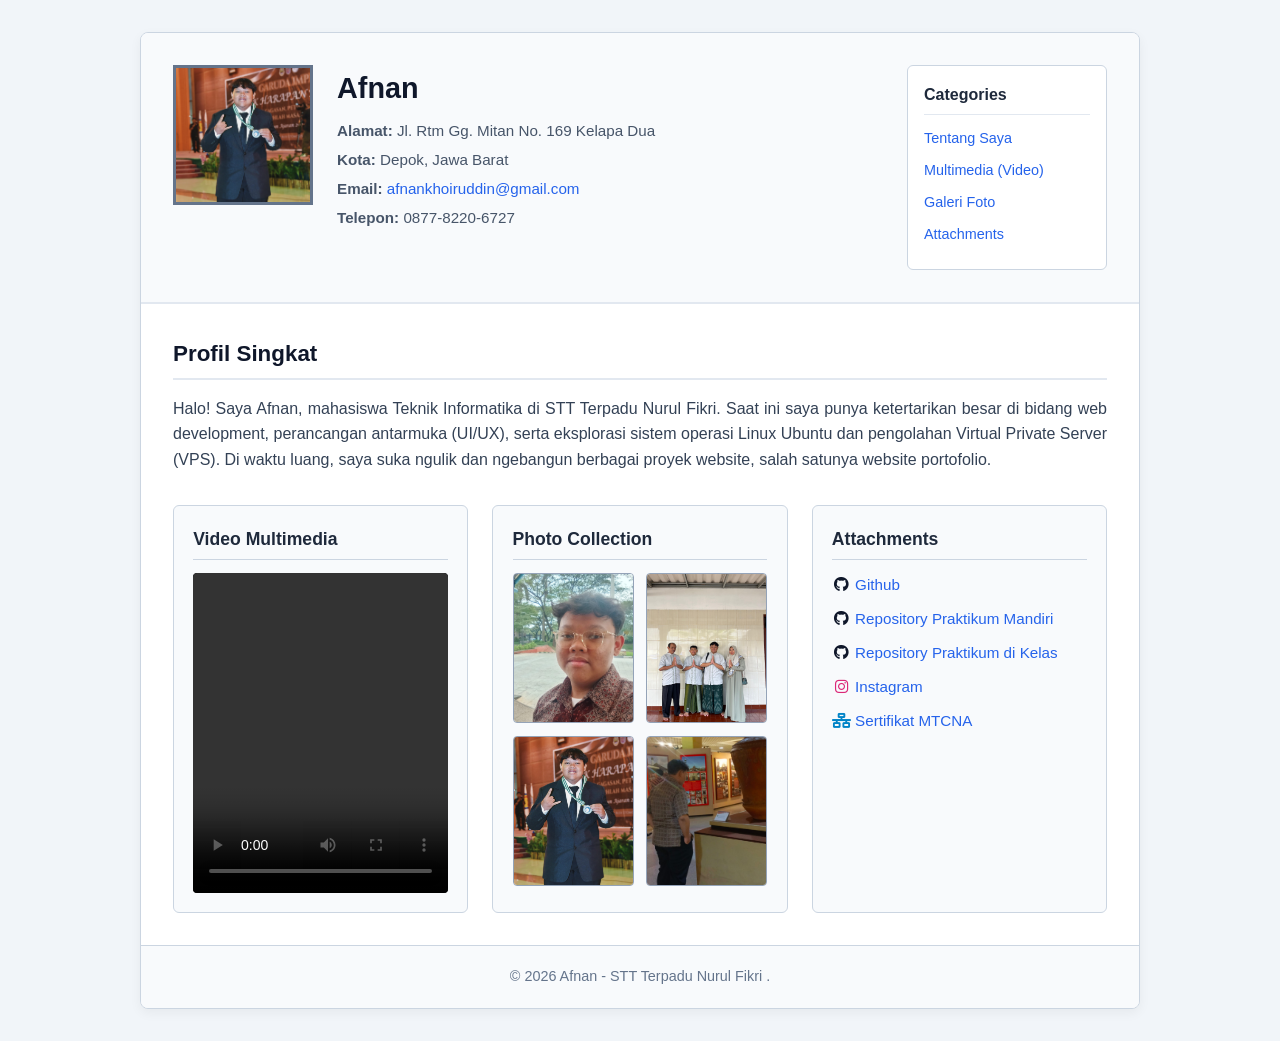
<file: praktikummandiri03/index.html>
<!doctype html>
<html lang="id">
  <head>
    <meta charset="UTF-8" />
    <meta name="viewport" content="width=device-width, initial-scale=1.0" />
    <title>Praktikum 3 - Web Profile Layout</title>
    <link
      rel="stylesheet"
      href="https://cdnjs.cloudflare.com/ajax/libs/font-awesome/6.4.0/css/all.min.css"
    />
    <link rel="stylesheet" href="style.css" />
  </head>
  <body>
    <div class="wrapper">
      <header class="profile-header">
        <div class="profile-avatar">
          <img src="assets/img/profile.png" alt="Profile Picture" />
        </div>
        <div class="profile-details">
          <h1>Afnan</h1>
          <p><strong>Alamat:</strong> Jl. Rtm Gg. Mitan No. 169 Kelapa Dua</p>
          <p><strong>Kota:</strong> Depok, Jawa Barat</p>
          <p>
            <strong>Email:</strong>
            <a href="mailto:afnan@example.com">afnankhoiruddin@gmail.com</a>
          </p>
          <p><strong>Telepon:</strong> 0877-8220-6727</p>
        </div>
        <div class="categories-widget">
          <h3>Categories</h3>
          <ul>
            <li><a href="#about">Tentang Saya</a></li>
            <li><a href="#video">Multimedia (Video)</a></li>
            <li><a href="#gallery">Galeri Foto</a></li>
            <li><a href="#attachments">Attachments</a></li>
          </ul>
        </div>
      </header>

      <main class="main-content">
        <article id="about" class="bio-article">
          <h2>Profil Singkat</h2>
          <p>
            Halo! Saya Afnan, mahasiswa Teknik Informatika di STT Terpadu Nurul
            Fikri. Saat ini saya punya ketertarikan besar di bidang web
            development, perancangan antarmuka (UI/UX), serta eksplorasi sistem
            operasi Linux Ubuntu dan pengolahan Virtual Private Server (VPS). Di
            waktu luang, saya suka ngulik dan ngebangun berbagai proyek website,
            salah satunya website portofolio.
          </p>
        </article>

        <section class="bottom-sections">
          <div class="box video-box" id="video">
            <h3>Video Multimedia</h3>
            <div class="video-container">
              <video controls width="100%">
                <source src="assets/video/video.mp4" type="video/mp4" />
                Browser Anda tidak mendukung tag video.
              </video>
            </div>
          </div>

          <div class="box gallery-box" id="gallery">
            <h3>Photo Collection</h3>
            <div class="gallery-grid">
              <div class="gallery-item">
                <img src="assets/img/foto1.jpeg" alt="Foto 1" />
              </div>
              <div class="gallery-item">
                <img src="assets/img/foto2.jpeg" alt="Foto 2" />
              </div>
              <div class="gallery-item">
                <img src="assets/img/foto3.png" alt="Foto 3" />
              </div>
              <div class="gallery-item">
                <img src="assets/img/foto4.jpeg" alt="Foto 4" />
              </div>
            </div>
          </div>

          <div class="box attachments-box" id="attachments">
            <h3>Attachments</h3>
            <ul class="attachment-list">
              <li>
                <i class="fa-brands fa-github fa-fw" style="color: #0f172a"></i>
                <a href="https://github.com/AfnanHK" target="_blank">Github</a>
              </li>
              <li>
                <i class="fa-brands fa-github fa-fw" style="color: #0f172a"></i>
                <a
                  href="https://github.com/AfnanHK/praktikum_mandiri_uiux"
                  target="_blank"
                  >Repository Praktikum Mandiri</a
                >
              </li>
              <li>
                <i class="fa-brands fa-github fa-fw" style="color: #0f172a"></i>
                <a
                  href="https://github.com/AfnanHK/praktikum_uiux"
                  target="_blank"
                  >Repository Praktikum di Kelas</a
                >
              </li>
              <li>
                <i
                  class="fa-brands fa-instagram fa-fw"
                  style="color: #db2777"
                ></i>
                <a href="http://instagram.com/afnanhk15" target="_blank"
                  >Instagram</a
                >
              </li>
              <li>
                <i
                  class="fa-solid fa-network-wired fa-fw"
                  style="color: #0284c7"
                ></i>
                <a href="assets/file/mtcna.pdf" target="_blank"
                  >Sertifikat MTCNA</a
                >
              </li>
            </ul>
          </div>
        </section>
      </main>

      <footer>
        <p>&copy; 2026 Afnan - STT Terpadu Nurul Fikri .</p>
      </footer>
    </div>
  </body>
</html>
</file>
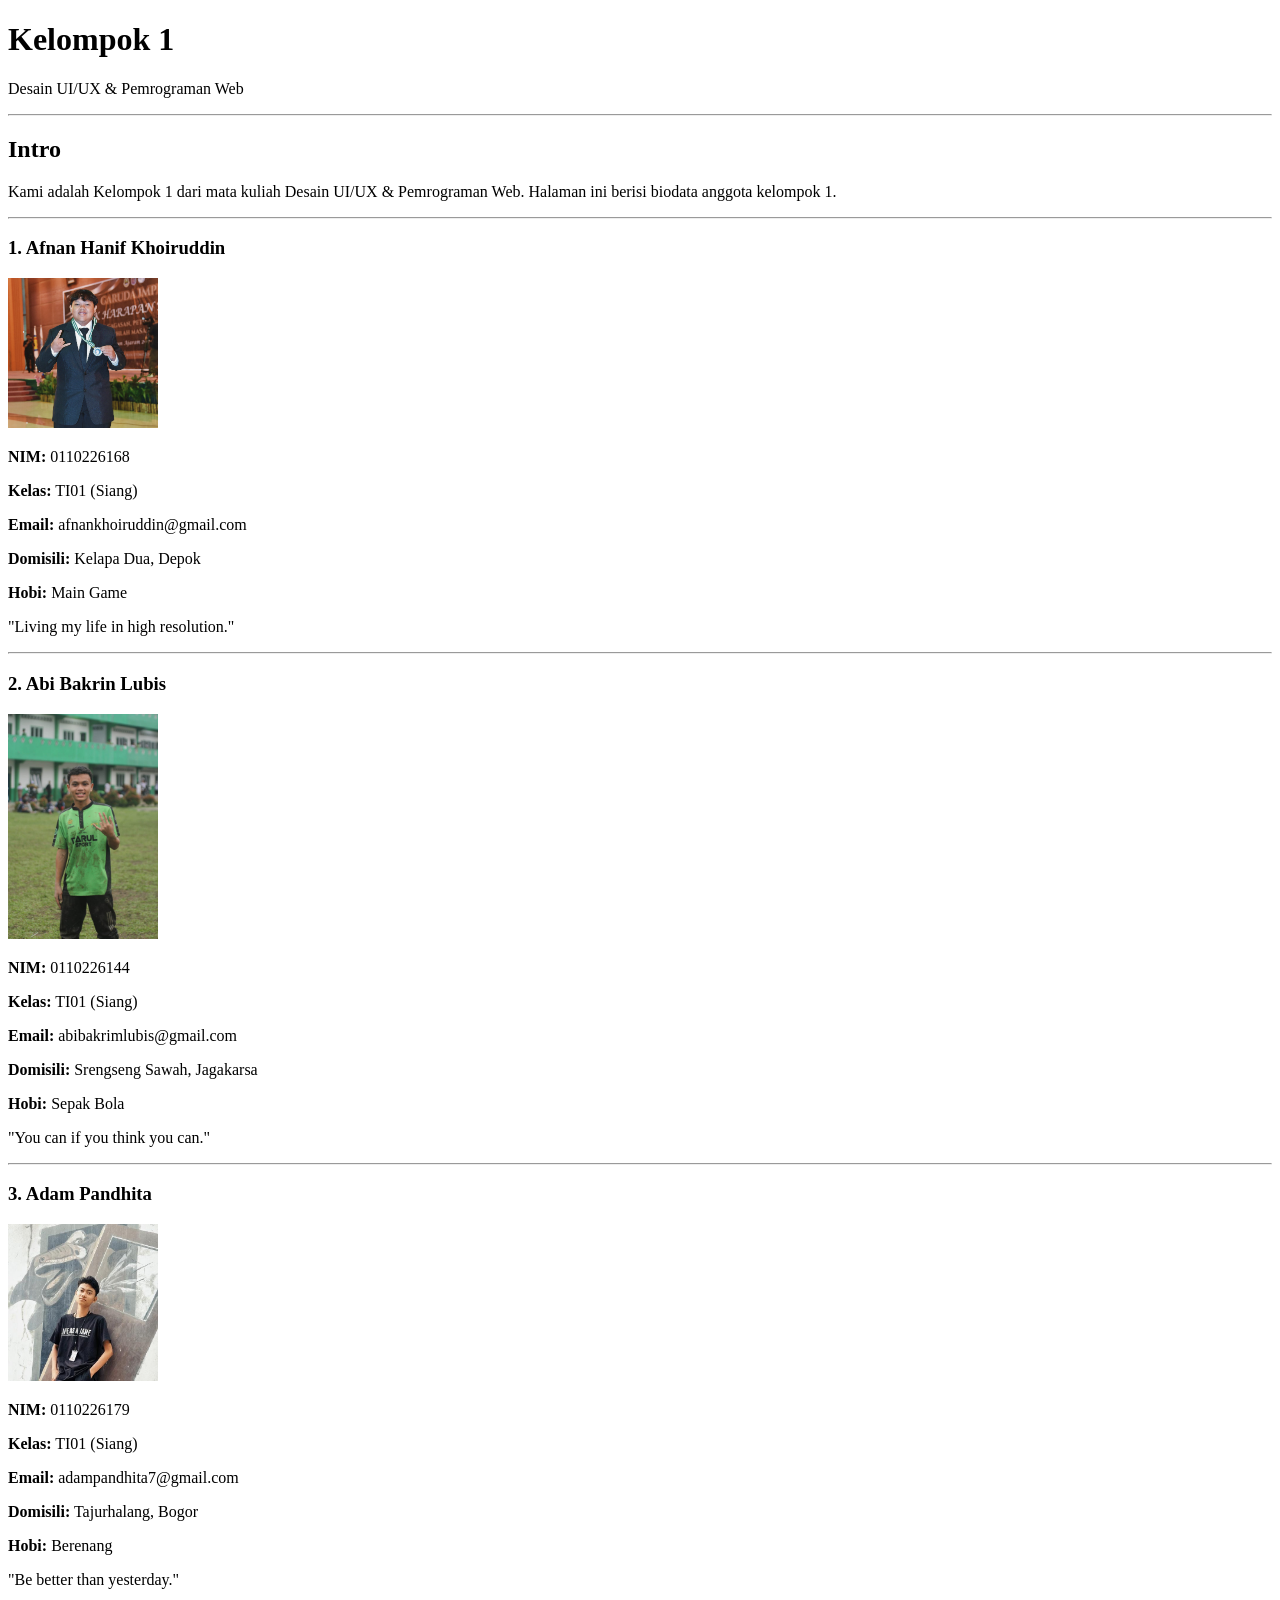
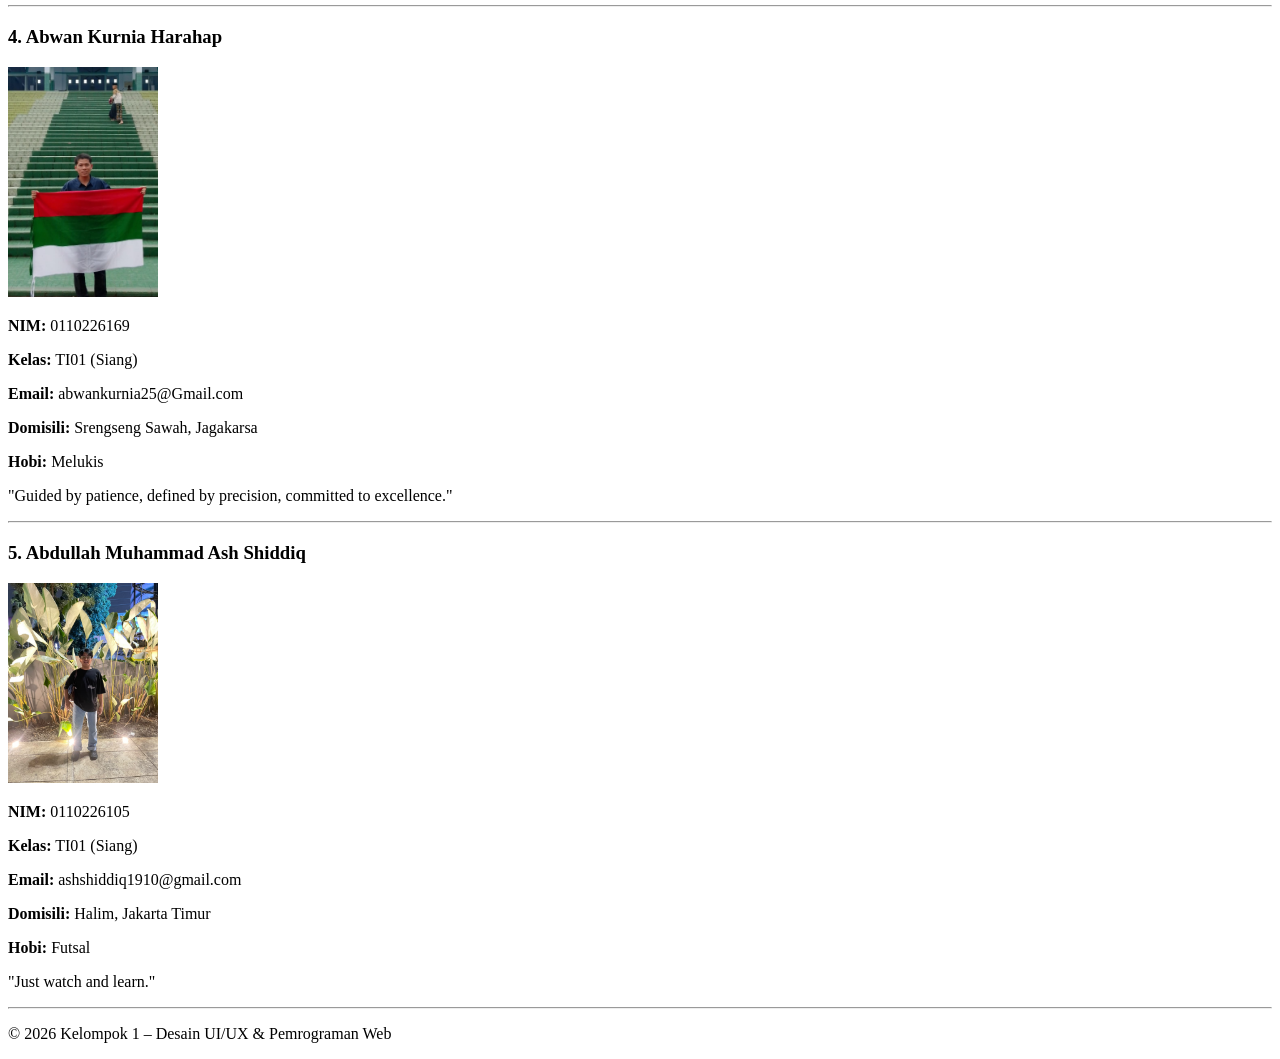
<file: praktikummandiri01/kelompok_1_desainuiux_pemweb.html>
<!doctype html>
<html lang="id">
  <head>
    <meta charset="UTF-8" />
    <meta name="viewport" content="width=device-width, initial-scale=1.0" />
    <title>Kelompok 1 - Desain UI/UX &amp; Pemrograman Web</title>
  </head>
  <body>
    <header>
      <h1>Kelompok 1</h1>
      <p>Desain UI/UX &amp; Pemrograman Web</p>
    </header>
    <hr />

    <main>
      <section>
        <h2>Intro</h2>
        <p>
          Kami adalah Kelompok 1 dari mata kuliah Desain UI/UX &amp; Pemrograman
          Web. Halaman ini berisi biodata anggota kelompok 1.
        </p>
      </section>
      <hr />

      <section>
        <h3>1. Afnan Hanif Khoiruddin</h3>
        <img
          src="assets/img/afnan.png"
          alt="Foto Afnan Hanif Khoiruddin"
          width="150"
        />
        <p><strong>NIM:</strong> 0110226168</p>
        <p><strong>Kelas:</strong> TI01 (Siang)</p>
        <p><strong>Email:</strong> afnankhoiruddin@gmail.com</p>
        <p><strong>Domisili:</strong> Kelapa Dua, Depok</p>
        <p><strong>Hobi:</strong> Main Game</p>
        <aside>
          <p>"Living my life in high resolution."</p>
        </aside>
      </section>
      <hr />

      <section>
        <h3>2. Abi Bakrin Lubis</h3>
        <img
          src="assets/img/bakrin.png"
          alt="Foto Abi Bakrin Lubis"
          width="150"
        />
        <p><strong>NIM:</strong> 0110226144</p>
        <p><strong>Kelas:</strong> TI01 (Siang)</p>
        <p><strong>Email:</strong> abibakrimlubis@gmail.com</p>
        <p><strong>Domisili:</strong> Srengseng Sawah, Jagakarsa</p>
        <p><strong>Hobi:</strong> Sepak Bola</p>
        <aside>
          <p>"You can if you think you can."</p>
        </aside>
      </section>
      <hr />

      <section>
        <h3>3. Adam Pandhita</h3>
        <img src="assets/img/adam.png" alt="Foto Adam Pandhita" width="150" />
        <p><strong>NIM:</strong> 0110226179</p>
        <p><strong>Kelas:</strong> TI01 (Siang)</p>
        <p><strong>Email:</strong> adampandhita7@gmail.com</p>
        <p><strong>Domisili:</strong> Tajurhalang, Bogor</p>
        <p><strong>Hobi:</strong> Berenang</p>
        <aside>
          <p>"Be better than yesterday."</p>
        </aside>
      </section>
      <hr />

      <section>
        <h3>4. Abwan Kurnia Harahap</h3>
        <img
          src="assets/img/abwan.jpeg"
          alt="Foto Abwan Kurnia Harahap"
          width="150"
        />
        <p><strong>NIM:</strong> 0110226169</p>
        <p><strong>Kelas:</strong> TI01 (Siang)</p>
        <p><strong>Email:</strong> abwankurnia25@Gmail.com</p>
        <p><strong>Domisili:</strong> Srengseng Sawah, Jagakarsa</p>
        <p><strong>Hobi:</strong> Melukis</p>
        <aside>
          <p>
            "Guided by patience, defined by precision, committed to excellence."
          </p>
        </aside>
      </section>
      <hr />

      <section>
        <h3>5. Abdullah Muhammad Ash Shiddiq</h3>
        <img
          src="assets/img/shiddiq.png"
          alt="Foto Abdullah Muhammad Ash Shiddiq"
          width="150"
        />
        <p><strong>NIM:</strong> 0110226105</p>
        <p><strong>Kelas:</strong> TI01 (Siang)</p>
        <p><strong>Email:</strong> ashshiddiq1910@gmail.com</p>
        <p><strong>Domisili:</strong> Halim, Jakarta Timur</p>
        <p><strong>Hobi:</strong> Futsal</p>
        <aside>
          <p>"Just watch and learn."</p>
        </aside>
      </section>
    </main>
    <hr />

    <footer>
      <p>&copy; 2026 Kelompok 1 &ndash; Desain UI/UX &amp; Pemrograman Web</p>
    </footer>
  </body>
</html>
</file>
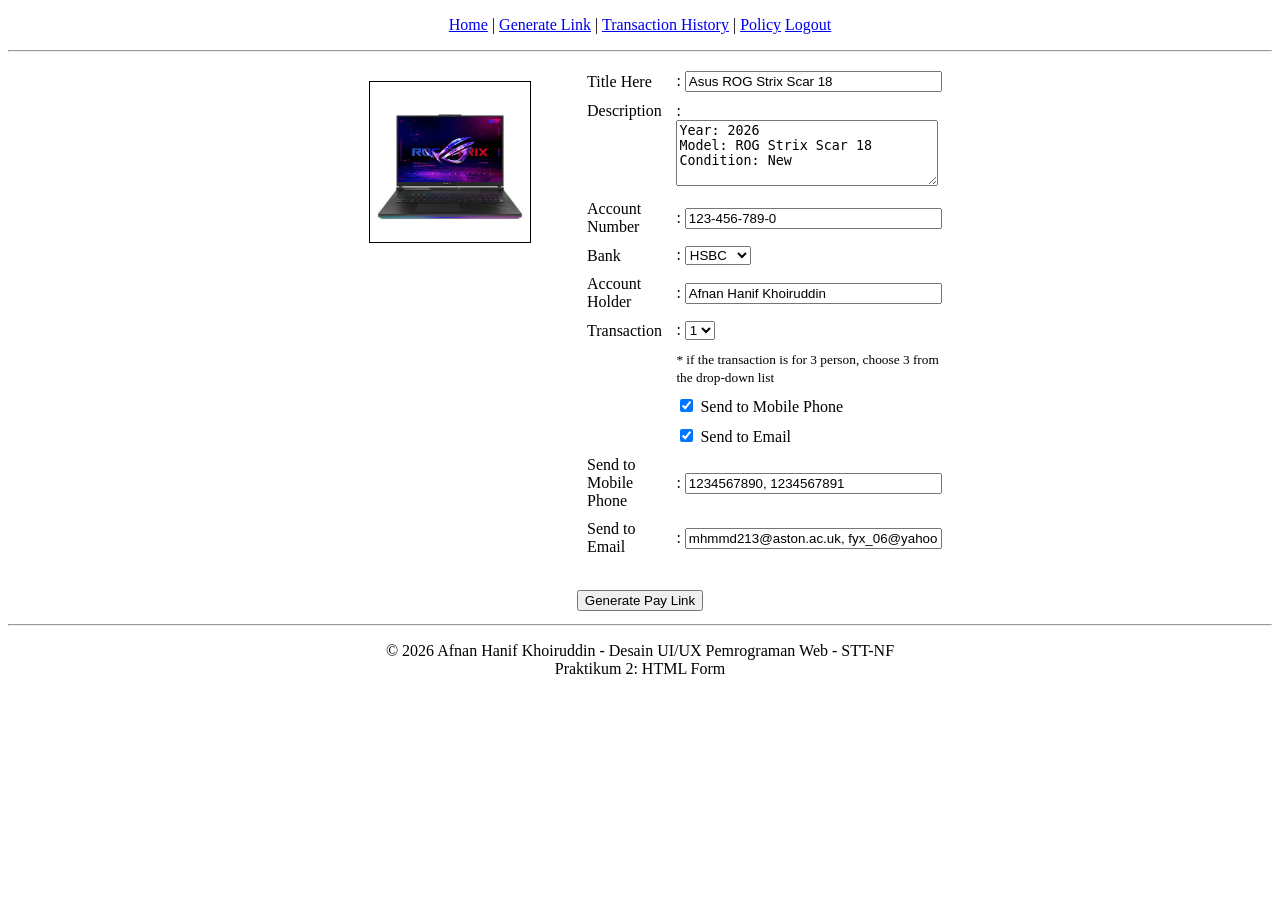
<file: praktikummandiri02/prak2_kelompok_1_desainuiux_pemweb.html>
<!doctype html>
<html lang="id">
  <head>
    <meta charset="UTF-8" />
    <title>Praktikum 2 - Form Pemesanan Barang</title>
  </head>

  <body>
    <!-- Navigasi Atas -->
    <p align="center">
      <a href="#">Home</a> |
      <a href="prak2_kelompok_1_hasil.html">Generate Link</a> |
      <a href="#">Transaction History</a> |
      <a href="#">Policy</a>
      <a href="#">Logout</a>
    </p>
    <hr />

    <form action="prak2_kelompok_1_hasil.html">
      <table
        border="0"
        cellpadding="5"
        cellspacing="0"
        width="50%"
        align="center"
      >
        <tr>
          <!-- Kolom Kiri: Hanya Menampilkan Gambar dengan Tag <img> -->
          <td width="30%" valign="top" align="center">
            <figure>
              <img
                src="assets/img/rog.png"
                alt="ROG Strix Scar 18"
                width="160"
                height="160"
                border="1"
              />
            </figure>
          </td>

          <!-- Kolom Kanan: Detail Input Form -->
          <td width="70%" valign="top">
            <table border="0" cellpadding="4">
              <tr>
                <td><label for="title">Title Here</label></td>
                <td>
                  :
                  <input
                    type="text"
                    id="title"
                    name="title"
                    value="Asus ROG Strix Scar 18"
                    size="30"
                  />
                </td>
              </tr>
              <tr>
                <td valign="top">
                  <label for="description">Description</label>
                </td>
                <td>
                  :
                  <textarea
                    id="description"
                    name="description"
                    rows="4"
                    cols="30"
                  >
Year: 2026  
Model: ROG Strix Scar 18
Condition: New</textarea
                  >
                </td>
              </tr>
              <tr>
                <td><label for="account_number">Account Number</label></td>
                <td>
                  :
                  <input
                    type="text"
                    id="account_number"
                    name="account_number"
                    value="123-456-789-0"
                    size="30"
                  />
                </td>
              </tr>
              <tr>
                <td><label for="bank">Bank</label></td>
                <td>
                  :
                  <select id="bank" name="bank">
                    <option value="HSBC" selected>HSBC</option>
                    <option value="BCA">BCA</option>
                    <option value="Mandiri">Mandiri</option>
                    <option value="BNI">BNI</option>
                  </select>
                </td>
              </tr>
              <tr>
                <td><label for="account_holder">Account Holder</label></td>
                <td>
                  :
                  <input
                    type="text"
                    id="account_holder"
                    name="account_holder"
                    value="Afnan Hanif Khoiruddin"
                    size="30"
                  />
                </td>
              </tr>
              <tr>
                <td><label for="transaction">Transaction</label></td>
                <td>
                  :
                  <select id="transaction" name="transaction">
                    <option value="1" selected>1</option>
                    <option value="2">2</option>
                    <option value="3">3</option>
                  </select>
                </td>
              </tr>
              <tr>
                <td></td>
                <td>
                  <small
                    >* if the transaction is for 3 person, choose 3 from the
                    drop-down list</small
                  >
                </td>
              </tr>
              <tr>
                <td></td>
                <td>
                  <input
                    type="checkbox"
                    id="chk_mobile"
                    name="send_mobile"
                    checked
                  />
                  <label for="chk_mobile">Send to Mobile Phone</label>
                </td>
              </tr>
              <tr>
                <td></td>
                <td>
                  <input
                    type="checkbox"
                    id="chk_email"
                    name="send_email"
                    checked
                  />
                  <label for="chk_email">Send to Email</label>
                </td>
              </tr>
              <tr>
                <td><label for="mobile_phone">Send to Mobile Phone</label></td>
                <td>
                  :
                  <input
                    type="text"
                    id="mobile_phone"
                    name="mobile_phone"
                    value="1234567890, 1234567891"
                    size="30"
                  />
                </td>
              </tr>
              <tr>
                <td><label for="email">Send to Email</label></td>
                <td>
                  :
                  <input
                    type="text"
                    id="email"
                    name="email"
                    value="mhmmd213@aston.ac.uk, fyx_06@yahoo.com"
                    size="30"
                  />
                </td>
              </tr>
            </table>
          </td>
        </tr>
        <tr>
          <td colspan="2" align="center">
            <br />
            <input type="submit" value="Generate Pay Link" />
          </td>
        </tr>
      </table>
    </form>
    <hr />

    <footer>
      <p align="center">
        &copy; 2026 Afnan Hanif Khoiruddin - Desain UI/UX Pemrograman Web -
        STT-NF<br />
        Praktikum 2: HTML Form
      </p>
    </footer>
  </body>
</html>
</file>
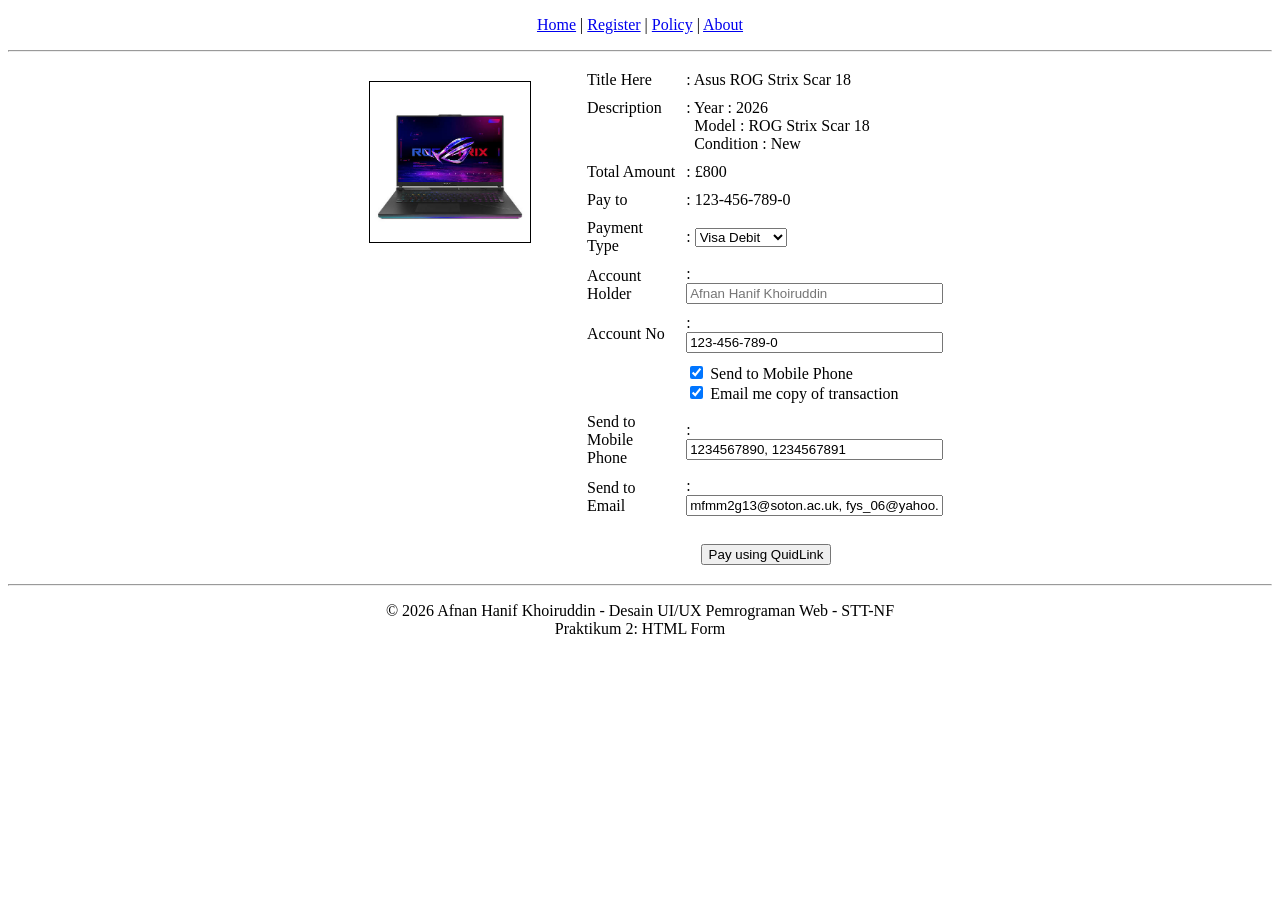
<file: praktikummandiri02/prak2_kelompok_1_hasil.html>
<!doctype html>
<html lang="id">
  <head>
    <meta charset="UTF-8" />
    <title>Hasil Pemesanan Barang</title>
  </head>
  <body>
    <p align="center">
      <a href="prak2_kelompok_1_desainuiux_pemweb.html">Home</a> |
      <a href="#">Register</a> | <a href="#">Policy</a> |
      <a href="#">About</a>
    </p>
    <hr />

    <form>
      <table
        border="0"
        cellpadding="5"
        cellspacing="0"
        width="50%"
        align="center"
      >
        <tr>
          <!-- Kolom Kiri: Gambar -->
          <td width="30%" valign="top" align="center">
            <figure>
              <img
                src="assets/img/rog.png"
                alt="ROG Strix Scar 18"
                width="160"
                height="160"
                border="1"
              />
            </figure>
          </td>

          <!-- Kolom Kanan: Detail Pesanan -->
          <td width="70%" valign="top">
            <table border="0" cellpadding="4">
              <tr>
                <td>Title Here</td>
                <td>: Asus ROG Strix Scar 18</td>
              </tr>
              <tr>
                <td valign="top">Description</td>
                <td>
                  : Year : 2026<br />&nbsp; Model : ROG Strix Scar 18<br />&nbsp;
                  Condition : New
                </td>
              </tr>
              <tr>
                <td>Total Amount</td>
                <td>: £800</td>
              </tr>
              <tr>
                <td>Pay to</td>
                <td>: 123-456-789-0</td>
              </tr>
              <tr>
                <td><label for="tipe">Payment Type</label></td>
                <td>
                  :
                  <select id="tipe" name="tipe">
                    <option value="visa debit" selected>Visa Debit</option>
                    <option value="visa credit">Visa Credit</option>
                    <option value="mastercard">MasterCard</option>
                  </select>
                </td>
              </tr>
              <tr>
                <td><label for="pemilik">Account Holder</label></td>
                <td>
                  :
                  <input
                    type="text"
                    id="pemilik"
                    name="pemilik"
                    placeholder="Afnan Hanif Khoiruddin"
                    size="30"
                  />
                </td>
              </tr>
              <tr>
                <td><label for="noakun">Account No</label></td>
                <td>
                  :
                  <input
                    type="text"
                    id="noakun"
                    name="noakun"
                    value="123-456-789-0"
                    size="30"
                  />
                </td>
              </tr>
              <tr>
                <td></td>
                <td>
                  <input
                    type="checkbox"
                    id="kirim_hp"
                    name="kirim_hp"
                    checked
                  />
                  <label for="kirim_hp">Send to Mobile Phone</label><br />
                  <input
                    type="checkbox"
                    id="kirim_email"
                    name="kirim_email"
                    checked
                  />
                  <label for="kirim_email">Email me copy of transaction</label>
                </td>
              </tr>
              <tr>
                <td><label for="hp">Send to Mobile Phone</label></td>
                <td>
                  :
                  <input
                    type="text"
                    id="hp"
                    name="hp"
                    value="1234567890, 1234567891"
                    size="30"
                  />
                </td>
              </tr>
              <tr>
                <td><label for="email">Send to Email</label></td>
                <td>
                  :
                  <input
                    type="text"
                    id="email"
                    name="email"
                    value="mfmm2g13@soton.ac.uk, fys_06@yahoo.com"
                    size="30"
                  />
                </td>
              </tr>
              <tr>
                <td colspan="2" align="center">
                  <br /><input type="submit" value="Pay using QuidLink" />
                </td>
              </tr>
            </table>
          </td>
        </tr>
      </table>
    </form>

    <hr />

    <footer>
      <p align="center">
        &copy; 2026 Afnan Hanif Khoiruddin - Desain UI/UX Pemrograman Web -
        STT-NF<br />
        Praktikum 2: HTML Form
      </p>
    </footer>
  </body>
</html>
</file>
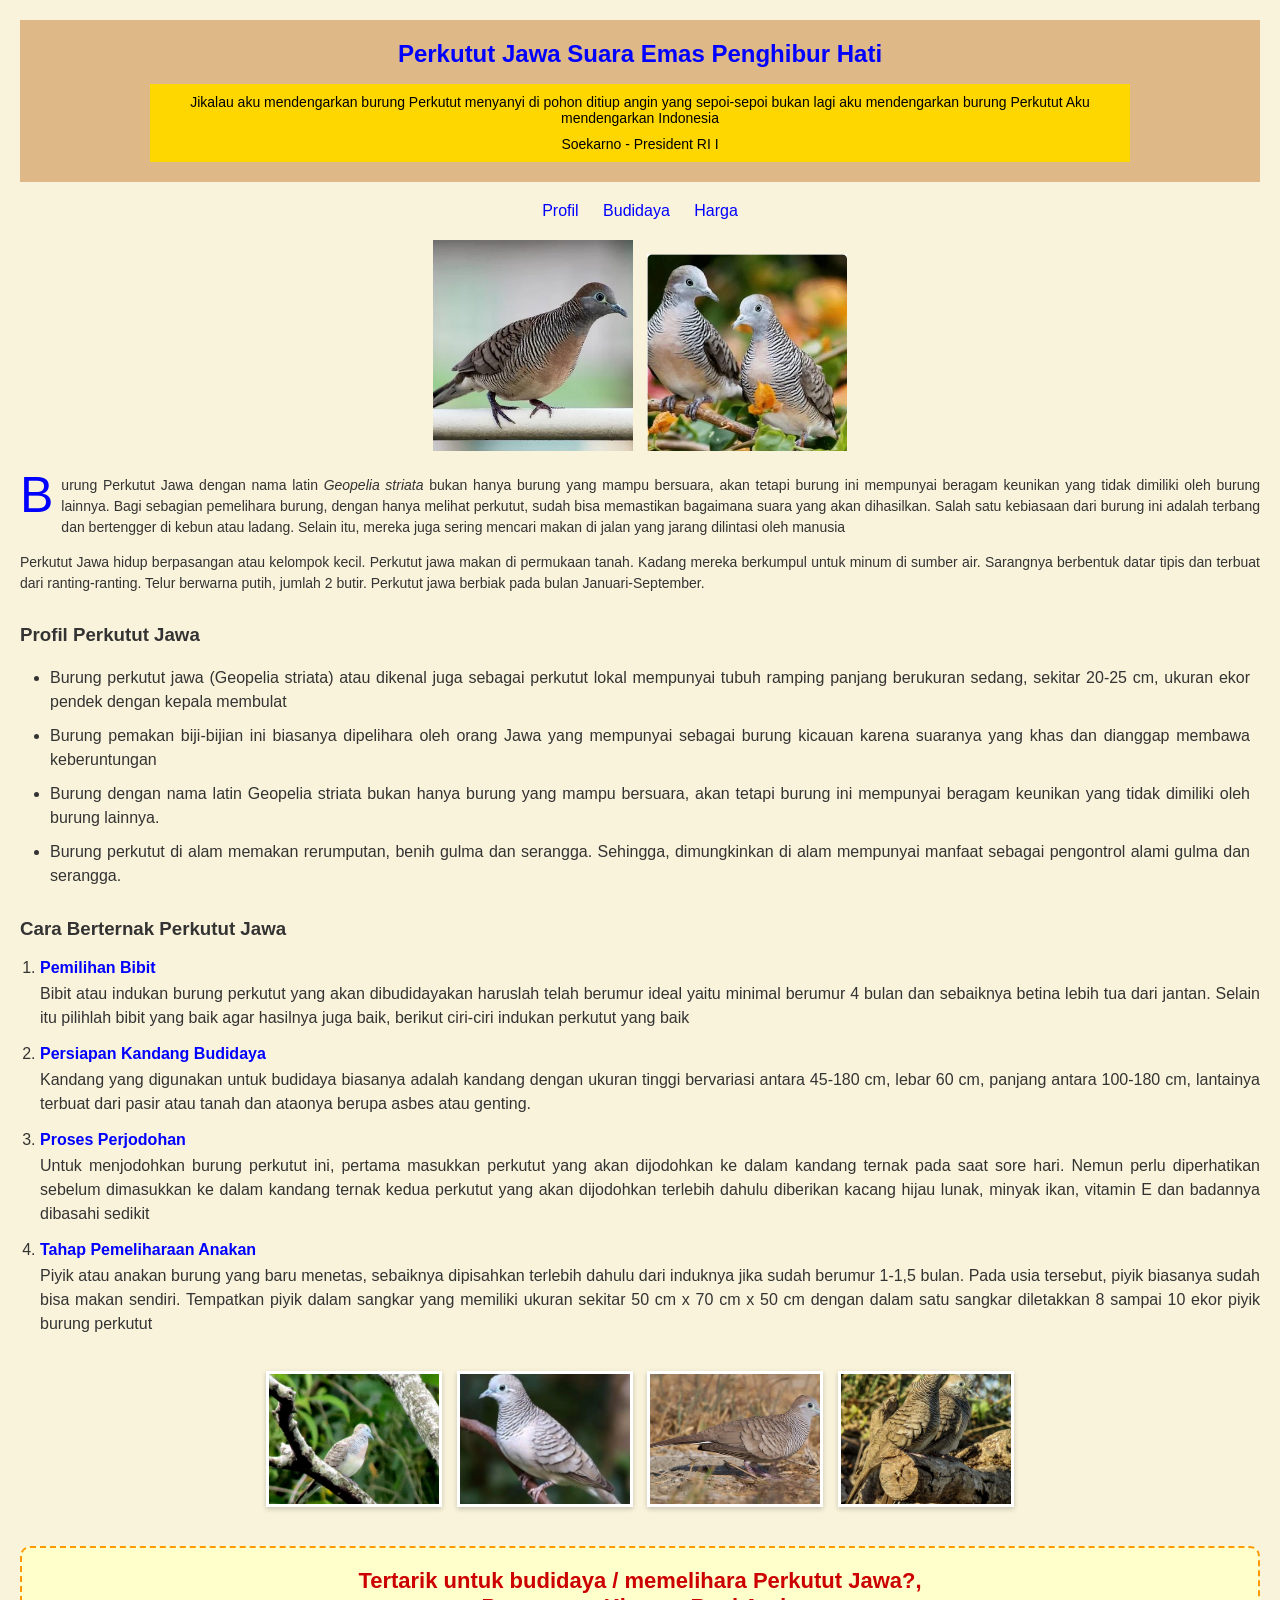
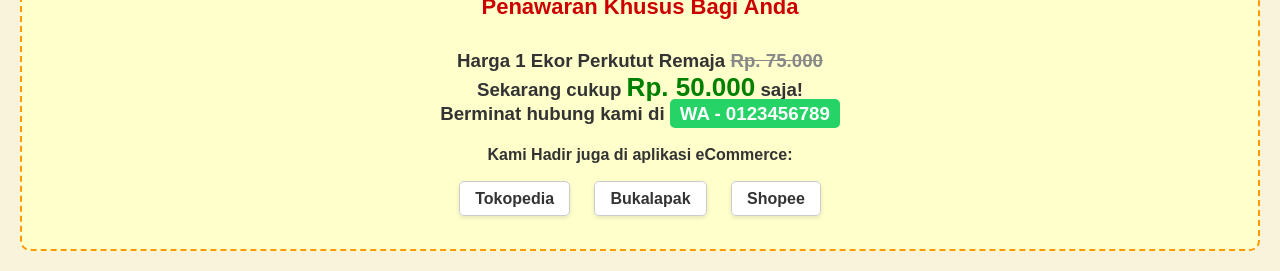
<file: praktikummandiri04/burung.html>
<!doctype html>
<html lang="ID">
  <head>
    <title>Burung Perkutut Jawa</title>
    <meta name="description" content="Budidaya Perkutut Jawa" />
    <link rel="stylesheet" href="./css/style.css">
  </head>
  <body>
    <div id="header">
      <h1>Perkutut Jawa Suara Emas Penghibur Hati</h1>
      <blockquote>
        Jikalau aku mendengarkan burung Perkutut menyanyi di pohon ditiup angin
        yang sepoi-sepoi bukan lagi aku mendengarkan burung Perkutut Aku
        mendengarkan Indonesia <br />
        <span id="soekarno">Soekarno - President RI I</span>
      </blockquote>
    </div>
    <div>
      <ul>
        <li><a href="#profil">Profil</a></li>
        <li><a href="#berternak">Budidaya</a></li>
        <li><a href="#harga">Harga</a></li>
      </ul>
    </div>
    <div class="gambar">
      <img src="images/burung2.png" alt="Burung Perkutut Jawa" />
      <img src="images/burung1.png" alt="Burung Suara Emas" />
    </div>
    <div class="isi">
      <p>
        Burung <span class="jawa">Perkutut Jawa</span> dengan nama latin
        <i>Geopelia striata</i> bukan hanya burung yang mampu bersuara, akan
        tetapi burung ini mempunyai beragam keunikan yang tidak dimiliki oleh
        burung lainnya. Bagi sebagian pemelihara burung, dengan hanya melihat
        perkutut, sudah bisa memastikan bagaimana suara yang akan dihasilkan.
        Salah satu kebiasaan dari burung ini adalah terbang dan bertengger di
        kebun atau ladang. Selain itu, mereka juga sering mencari makan di jalan
        yang jarang dilintasi oleh manusia
      </p>
      <p>
        Perkutut Jawa hidup berpasangan atau kelompok kecil. Perkutut jawa makan
        di permukaan tanah. Kadang mereka berkumpul untuk minum di sumber air.
        Sarangnya berbentuk datar tipis dan terbuat dari ranting-ranting. Telur
        berwarna putih, jumlah 2 butir. Perkutut jawa berbiak pada bulan
        Januari-September.
      </p>
    </div>
    <div id="profil">
      <h3>Profil Perkutut Jawa</h3>
      <a name="profil" />
      <ul>
        <li>
          Burung perkutut jawa (Geopelia striata) atau dikenal juga sebagai
          perkutut lokal mempunyai tubuh ramping panjang berukuran sedang,
          sekitar 20-25 cm, ukuran ekor pendek dengan kepala membulat
        </li>
        <li>
          Burung pemakan biji-bijian ini biasanya dipelihara oleh orang Jawa
          yang mempunyai sebagai burung kicauan karena suaranya yang khas dan
          dianggap membawa keberuntungan
        </li>
        <li>
          Burung dengan nama latin Geopelia striata bukan hanya burung yang
          mampu bersuara, akan tetapi burung ini mempunyai beragam keunikan yang
          tidak dimiliki oleh burung lainnya.
        </li>
        <li>
          Burung perkutut di alam memakan rerumputan, benih gulma dan serangga.
          Sehingga, dimungkinkan di alam mempunyai manfaat sebagai pengontrol
          alami gulma dan serangga.
        </li>
      </ul>
    </div>
    <div id="beternak">
      <h3>Cara Berternak Perkutut Jawa</h3>
      <a name="berternak" />
      <ol>
        <li>
          <h4>Pemilihan Bibit</h4>
          <p>
            Bibit atau indukan burung perkutut yang akan dibudidayakan haruslah
            telah berumur ideal yaitu minimal berumur 4 bulan dan sebaiknya
            betina lebih tua dari jantan. Selain itu pilihlah bibit yang baik
            agar hasilnya juga baik, berikut ciri-ciri indukan perkutut yang
            baik
          </p>
        </li>
        <li>
          <h4>Persiapan Kandang Budidaya</h4>
          <p>
            Kandang yang digunakan untuk budidaya biasanya adalah kandang dengan
            ukuran tinggi bervariasi antara 45-180 cm, lebar 60 cm, panjang
            antara 100-180 cm, lantainya terbuat dari pasir atau tanah dan
            ataonya berupa asbes atau genting.
          </p>
        </li>
        <li>
          <h4>Proses Perjodohan</h4>
          <p>
            Untuk menjodohkan burung perkutut ini, pertama masukkan perkutut
            yang akan dijodohkan ke dalam kandang ternak pada saat sore hari.
            Nemun perlu diperhatikan sebelum dimasukkan ke dalam kandang ternak
            kedua perkutut yang akan dijodohkan terlebih dahulu diberikan kacang
            hijau lunak, minyak ikan, vitamin E dan badannya dibasahi sedikit
          </p>
        </li>
        <li>
          <h4>Tahap Pemeliharaan Anakan</h4>
          <p>
            Piyik atau anakan burung yang baru menetas, sebaiknya dipisahkan
            terlebih dahulu dari induknya jika sudah berumur 1-1,5 bulan. Pada
            usia tersebut, piyik biasanya sudah bisa makan sendiri. Tempatkan
            piyik dalam sangkar yang memiliki ukuran sekitar 50 cm x 70 cm x 50
            cm dengan dalam satu sangkar diletakkan 8 sampai 10 ekor piyik
            burung perkutut
          </p>
        </li>
      </ol>
    </div>
    <div class="koleksi">
      <img src="images/burung4.png" />
      <img src="images/burung3.png" />
      <img src="images/burung5.png" />
      <img src="images/burung6.png" />
    </div>
    <div class="promo">
      <h2>
        Tertarik untuk budidaya / memelihara Perkutut Jawa?, <br />Penawaran
        Khusus Bagi Anda
      </h2>
      <h3>
        Harga 1 Ekor Perkutut Remaja <del>Rp. 75.000</del> <br />
        Sekarang cukup <strong>Rp. 50.000</strong> saja!
        <br />
        <a name="harga" /></a>
        Berminat hubung kami di <span id="Wa">WA - 0123456789</span>
      </h3>
      <h4>Kami Hadir juga di aplikasi eCommerce:</h4>
      <ol>
    <li><a href="tokopedia.com">Tokopedia</a></li>
        <li><a href="bukakapak.com">Bukalapak</a></li>
        <li><a href="shopee.com">Shopee</a></li>
      </ol>
    </div>
  </body>
</html>
</file>
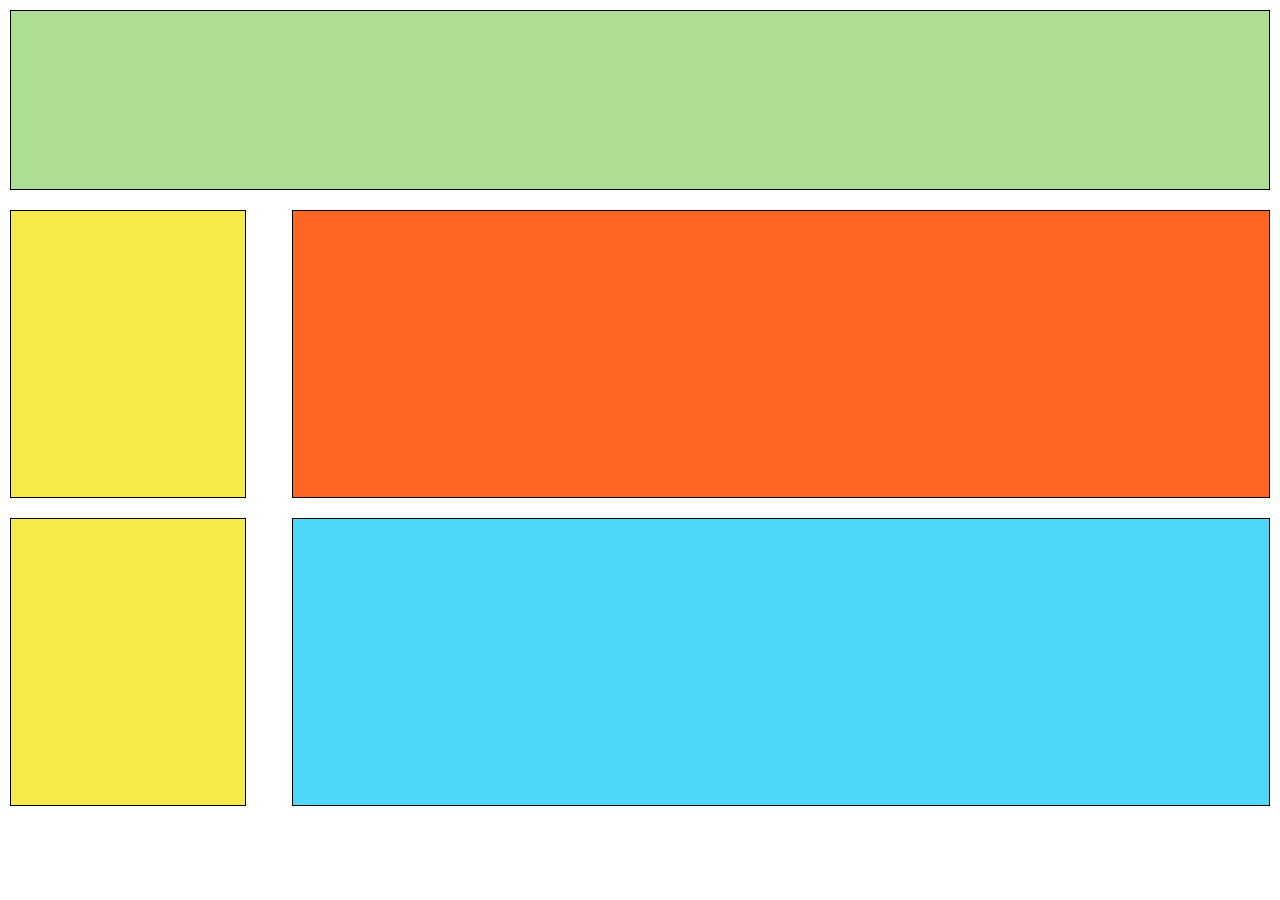
<file: praktikummandiri05/cssbox2.html>
<!doctype html>
<html lang="en">
  <head>
    <meta charset="UTF-8" />
    <meta name="viewport" content="width=device-width, initial-scale=1.0" />
    <title>Box 2</title>
    <link rel="stylesheet" href="./css/box2.css" />
  </head>
  <body>
    <div class="container">
      <div class="box1"></div>
      <div class="box2"></div>
      <div class="box3"></div>
      <div class="box4"></div>
      <div class="box5"></div>
    </div>
  </body>
</html>
</file>
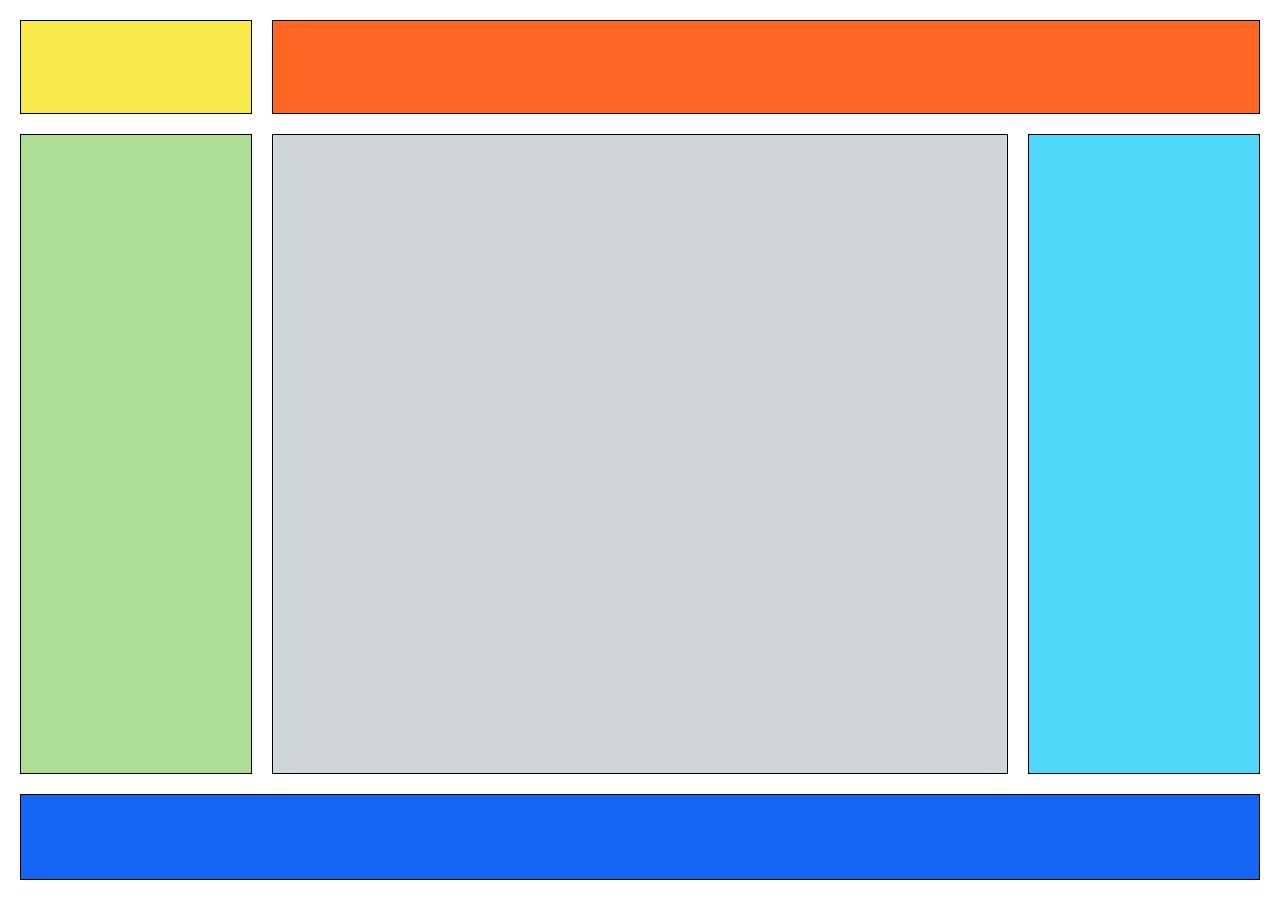
<file: praktikummandiri05/cssbox3.html>
<!doctype html>
<html lang="en">
  <head>
    <meta charset="UTF-8" />
    <meta name="viewport" content="width=device-width, initial-scale=1.0" />
    <title>Box 3</title>
    <link rel="stylesheet" href="./css/box3.css" />
  </head>
  <body>
    <div class="container">
      <div class="box1"></div>
      <div class="box2"></div>
      <div class="box3"></div>
      <div class="box4"></div>
      <div class="box5"></div>
      <div class="box6"></div>
    </div>
  </body>
</html>
</file>
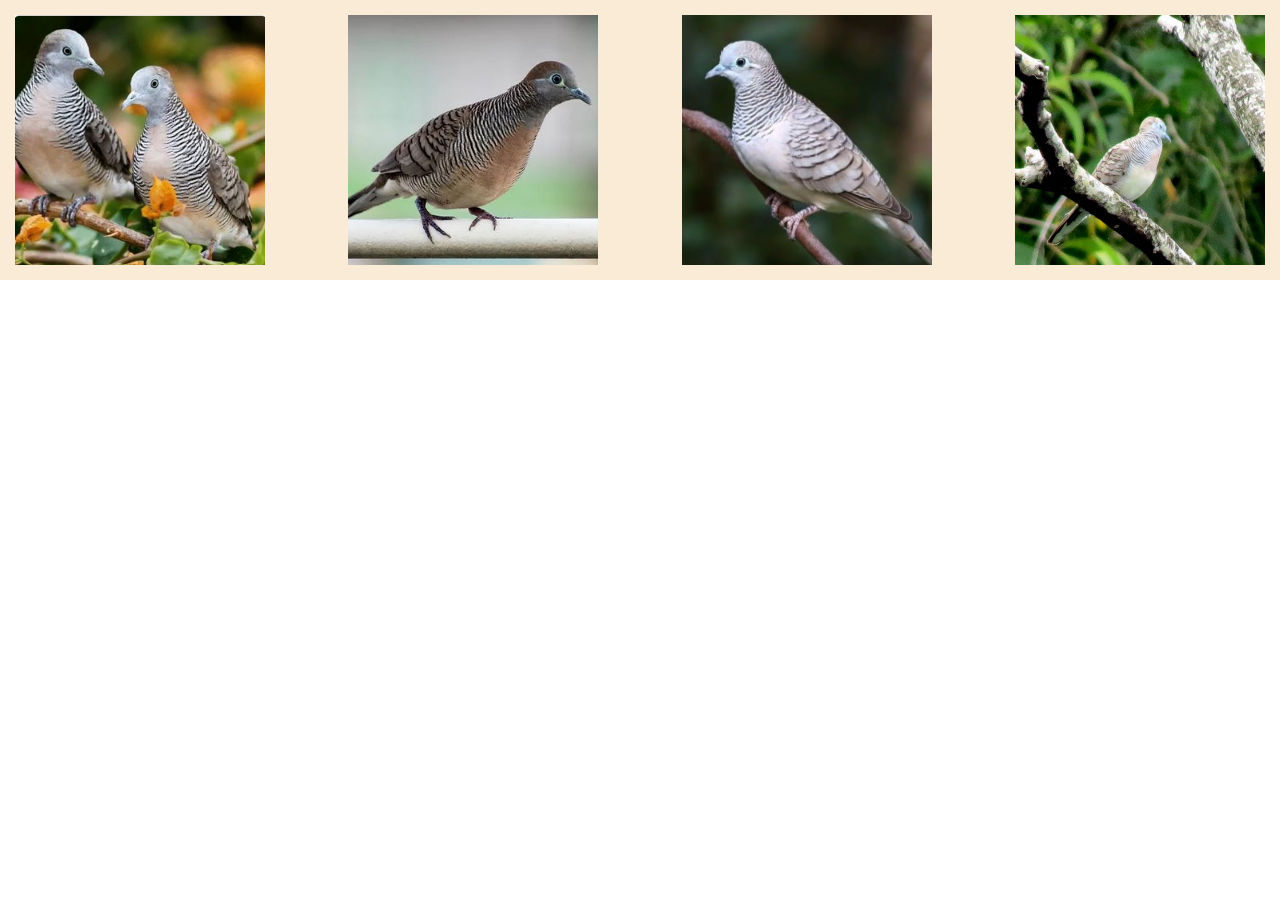
<file: praktikummandiri05/flex.html>
<!doctype html>
<html lang="en">
  <head>
    <meta charset="UTF-8" />
    <meta name="viewport" content="width=device-width, initial-scale=1.0" />
    <title>Flex</title>
    <link rel="stylesheet" href="./css/flex.css" />
  </head>
  <body>
    <div class="container">
      <img src="./img/burung1.png" alt="gambar 1" />
      <img src="./img/burung2.png" alt="gambar 2" />
      <img src="./img/burung3.png" alt="gambar 3" />
      <img src="./img/burung4.png" alt="gambar 4" />
    </div>
  </body>
</html>
</file>
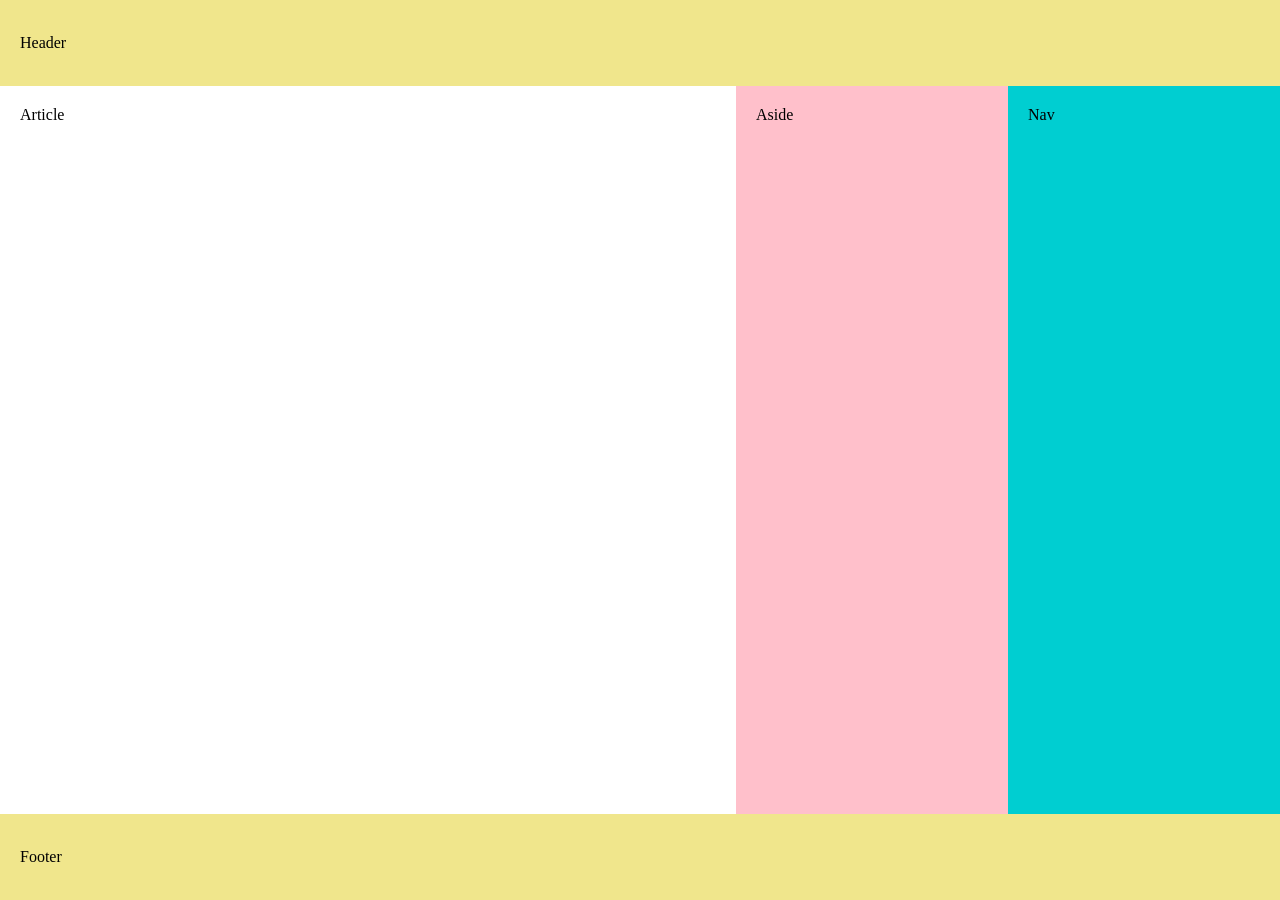
<file: praktikummandiri05/layout.html>
<!doctype html>
<html lang="en">
  <head>
    <meta charset="UTF-8" />
    <meta name="viewport" content="width=device-width, initial-scale=1.0" />
    <title>Layout</title>
    <link rel="stylesheet" href="./css/layout.css" />
  </head>
  <body>
    <header>Header</header>
    <main>
      <article>Article</article>
      <aside>Aside</aside>
      <nav>Nav</nav>
    </main>
    <footer>Footer</footer>
  </body>
</html>
</file>
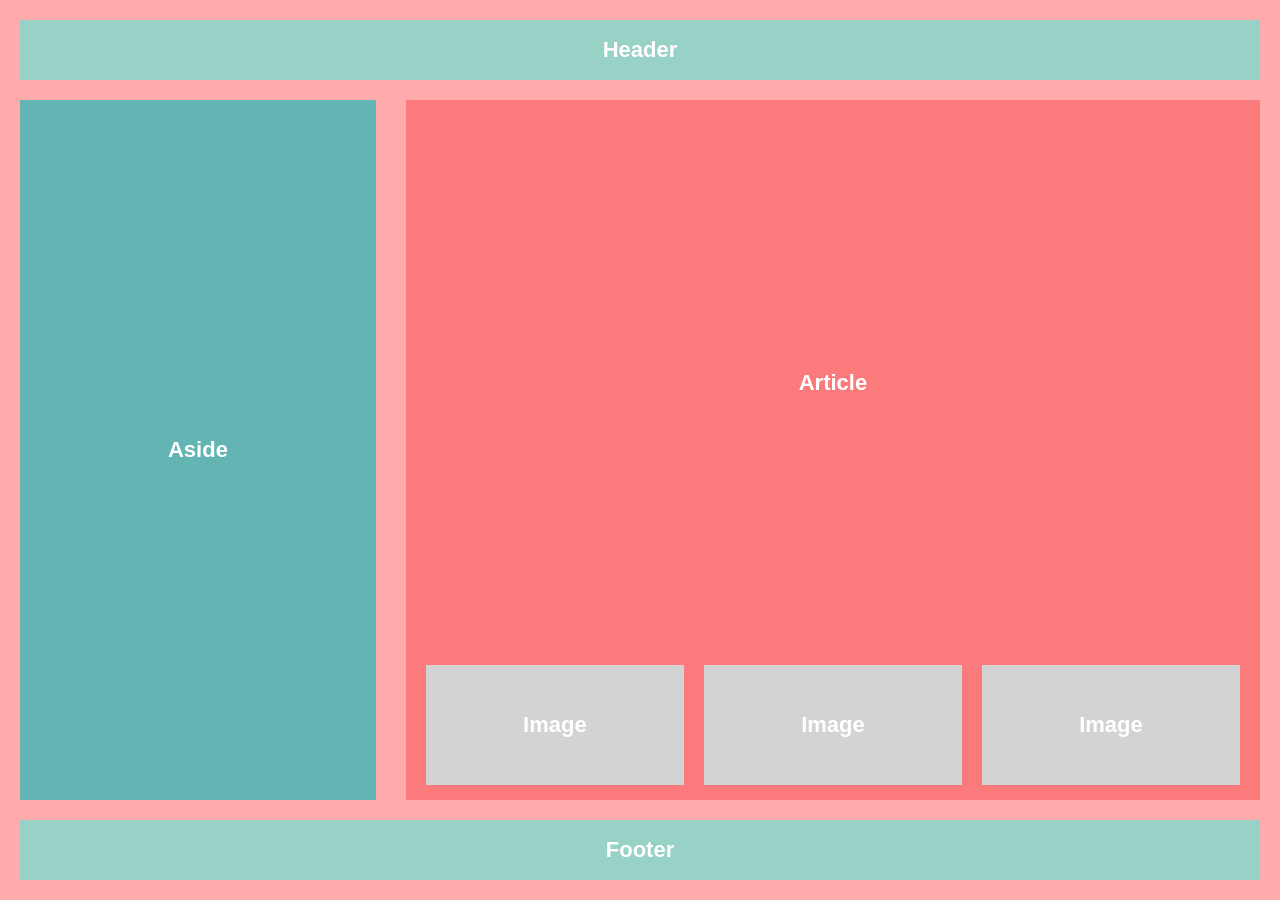
<file: praktikummandiri05/layout2.html>
<!doctype html>
<html lang="en">
  <head>
    <meta charset="UTF-8" />
    <meta name="viewport" content="width=device-width, initial-scale=1.0" />
    <title>Layout 2</title>
    <link rel="stylesheet" href="./css/layout2.css" />
  </head>
  <body>
    <div class="container">
      <header>Header</header>

      <div class="main">
        <aside>Aside</aside>

        <article>
          <h3>Article</h3>
          <div class="images">
            <div class="image">Image</div>
            <div class="image">Image</div>
            <div class="image">Image</div>
          </div>
        </article>
      </div>

      <footer>Footer</footer>
    </div>
  </body>
</html>
</file>
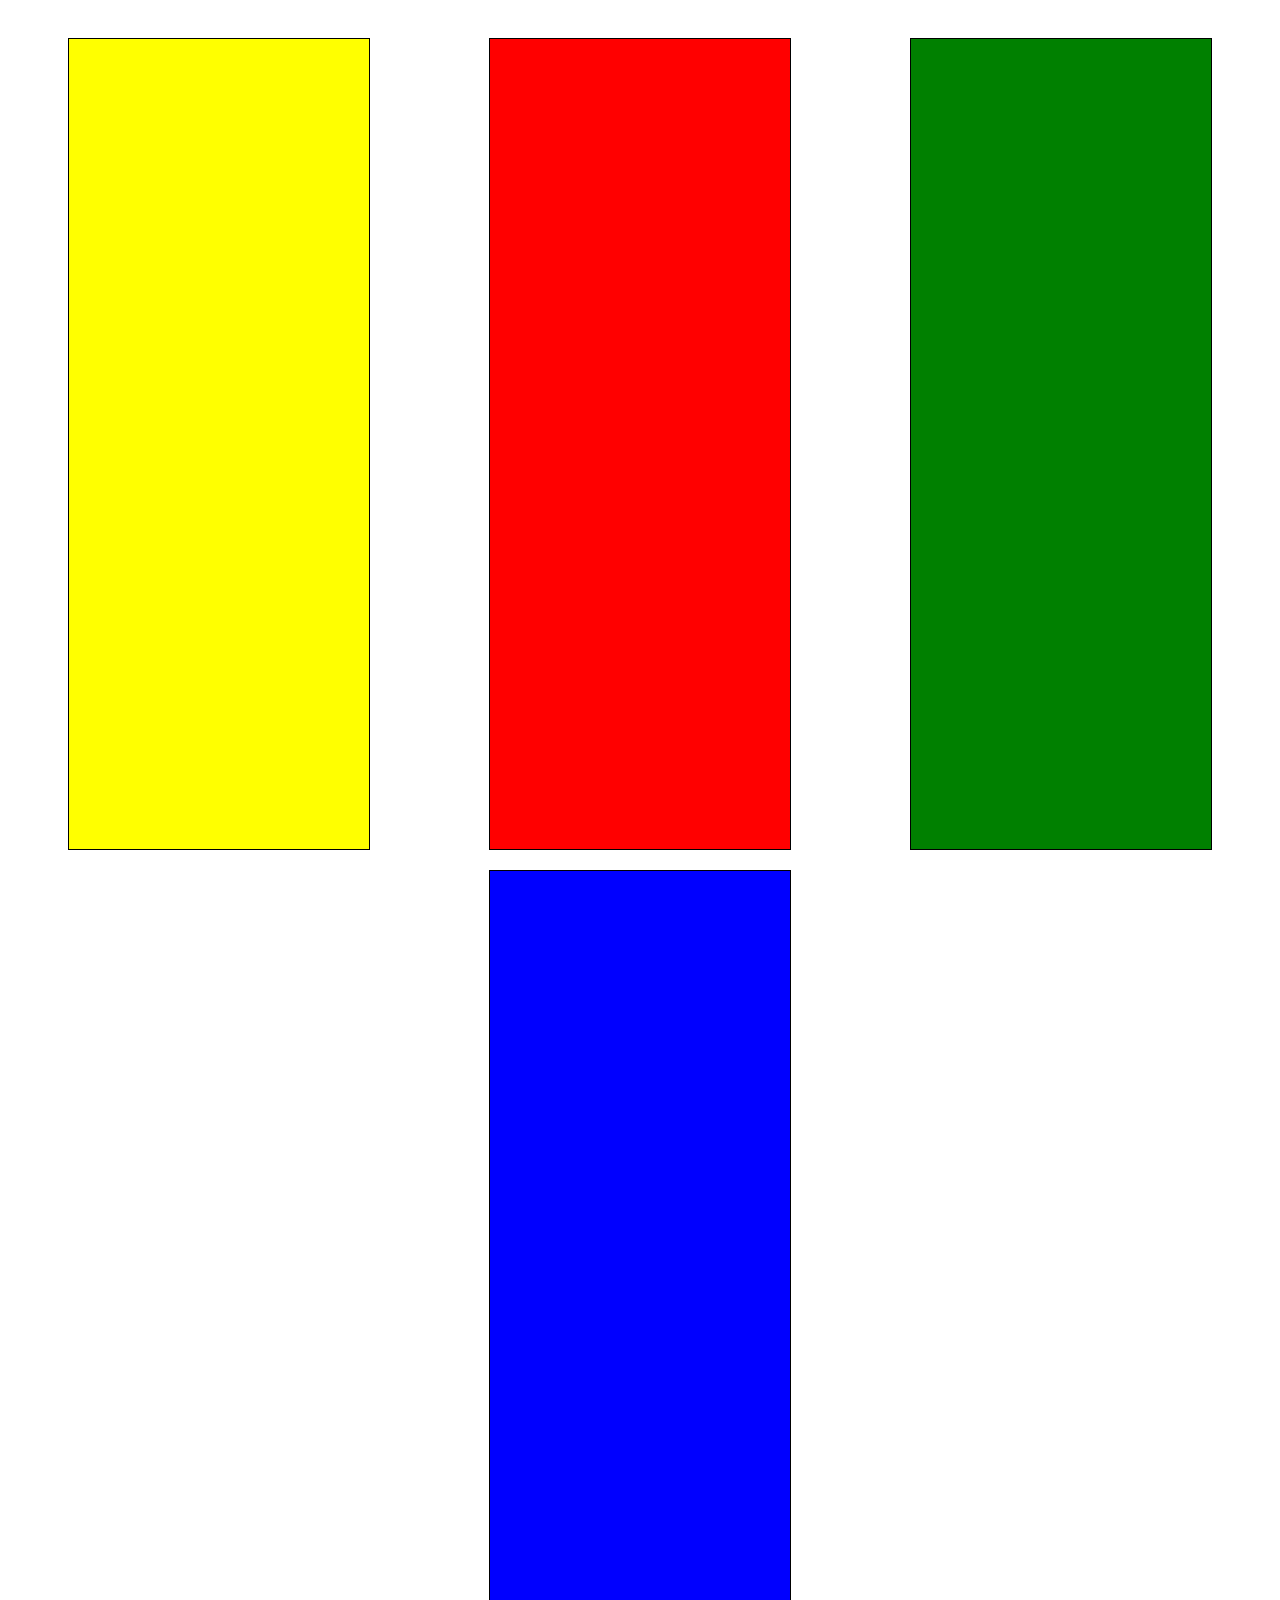
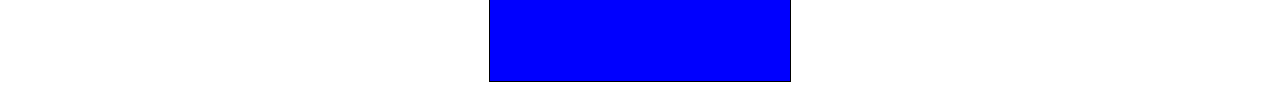
<file: praktikummandiri05/praktikum05.html>
<!doctype html>
<html lang="en">
  <head>
    <meta charset="UTF-8" />
    <meta name="viewport" content="width=device-width, initial-scale=1.0" />
    <title>Box</title>
    <link rel="stylesheet" href="./css/box.css" />
  </head>
  <body>
    <div class="container">
      <div class="box1"></div>
      <div class="box2"></div>
      <div class="box3"></div>
      <div class="box4"></div>
    </div>
  </body>
</html>
</file>
<file: praktikummandiri03/style.css>
* {
    margin: 0;
    padding: 0;
    box-sizing: border-box;
    font-family: 'Segoe UI', Tahoma, Geneva, Verdana, sans-serif;
}

body {
    background-color: #f1f5f9;
    color: #1e293b;
    line-height: 1.6;
    padding: 2rem 1rem;
}

.wrapper {
    max-width: 1000px;
    margin: 0 auto;
    background: #ffffff;
    border: 1px solid #cbd5e1;
    border-radius: 8px;
    box-shadow: 0 4px 12px rgba(0, 0, 0, 0.05);
    overflow: hidden;
}

.profile-header {
    display: flex;
    gap: 1.5rem;
    padding: 2rem;
    background: #f8fafc;
    border-bottom: 2px solid #e2e8f0;
    align-items: flex-start;
    flex-wrap: wrap;
}

.profile-avatar img {
    width: 140px;
    height: 140px;
    border: 3px solid #64748b;
    object-fit: cover;
    background: #e2e8f0;
}

.profile-details {
    flex: 1;
    min-width: 260px;
}

.profile-details h1 {
    font-size: 1.8rem;
    color: #0f172a;
    margin-bottom: 0.5rem;
}

.profile-details p {
    font-size: 0.95rem;
    color: #475569;
    margin-bottom: 0.3rem;
}

.profile-details a {
    color: #2563eb;
    text-decoration: none;
}

.profile-details a:hover {
    text-decoration: underline;
}

.categories-widget {
    background: #ffffff;
    border: 1px solid #cbd5e1;
    padding: 1rem;
    width: 200px;
    border-radius: 6px;
}

.categories-widget h3 {
    font-size: 1rem;
    border-bottom: 1px solid #e2e8f0;
    padding-bottom: 0.4rem;
    margin-bottom: 0.6rem;
    color: #1e293b;
}

.categories-widget ul {
    list-style: none;
    padding-left: 0;
}

.categories-widget li {
    margin-bottom: 0.4rem;
}

.categories-widget a {
    color: #2563eb;
    text-decoration: none;
    font-size: 0.9rem;
}

.categories-widget a:hover {
    text-decoration: underline;
}

.main-content {
    padding: 2rem;
}

.bio-article {
    margin-bottom: 2rem;
}

.bio-article h2 {
    font-size: 1.4rem;
    margin-bottom: 1rem;
    color: #0f172a;
    border-bottom: 2px solid #e2e8f0;
    padding-bottom: 0.4rem;
}

.bio-article p {
    margin-bottom: 1rem;
    color: #334155;
    text-align: justify;
}

.bottom-sections {
    display: grid;
    grid-template-columns: repeat(auto-fit, minmax(280px, 1fr));
    gap: 1.5rem;
}

.box {
    background: #f8fafc;
    border: 1px solid #cbd5e1;
    border-radius: 6px;
    padding: 1.2rem;
}

.box h3 {
    font-size: 1.1rem;
    margin-bottom: 0.8rem;
    color: #1e293b;
    border-bottom: 1px solid #cbd5e1;
    padding-bottom: 0.4rem;
}

.video-box {
    display: flex;
    flex-direction: column;
}

.video-container {
    width: 100%;
    height: 320px;
    overflow: hidden;
    border-radius: 4px;
    background: #000;
}

.video-container video {
    width: 100%;
    height: 100%;
    object-fit: cover;
    border-radius: 4px;
}

.gallery-grid {
    display: grid;
    grid-template-columns: repeat(2, 1fr);
    gap: 0.8rem;
}

.gallery-item img {
    width: 100%;
    height: 150px;
    object-fit: cover;
    object-position: center;
    border: 1px solid #94a3b8;
    border-radius: 4px;
    display: block;
}   

.attachment-list {
    list-style: none;
    padding: 0;
}

.attachment-list li {
    margin-bottom: 0.6rem;
    font-size: 0.95rem;
}

.attachment-list a {
    color: #2563eb;
    text-decoration: none;
}

.attachment-list a:hover {
    text-decoration: underline;
}

footer {
    background: #f8fafc;
    text-align: center;
    padding: 1.2rem;
    border-top: 1px solid #cbd5e1;
    color: #64748b;
    font-size: 0.9rem;
}
</file>
<file: praktikummandiri04/css/style.css>
body {
  background-color: #f9f3db;
  font-family: Arial, sans-serif;
  color: #333;
  max-width: auto;
  margin: 0;
  padding: 20px;
}

#header {
  background-color: #deb887;
  padding: 20px;
  text-align: center;
}

#header h1 {
  color: #0000ff;
  font-size: 24px;
  margin-top: 0;
}

#header blockquote {
  background-color: #ffd700;
  margin: 10px auto 0;
  padding: 10px;
  width: 80%;
  font-size: 14px;
  color: #000;
}

#soekarno {
  display: block;
  margin-top: 10px;
}

ul {
  list-style-type: none;
  text-align: center;
  padding: 0;
  margin: 20px 0;
}

ul li {
  display: inline;
  margin: 0 10px;
}

ul li a {
  color: #0000ff;
  text-decoration: none;
}

ul li a:hover {
  text-decoration: underline;
}

.gambar {
  text-align: center;
  margin: 20px 0;
}

.gambar img {
  width: 200px;
  height: auto;
  margin: 0 5px;
}

.isi {
  font-size: 14px;
  line-height: 1.5;
  text-align: justify;
}

.isi p:first-of-type::first-letter {
  font-size: 50px;
  color: #0000ff;
  float: left;
  margin-right: 8px;
  margin-top: -5px;
  line-height: 1;
}

h3 {
  margin-top: 30px;
}

#profil ul {
  list-style-type: disc;
  text-align: justify;
  padding-left: 20px;
}

#profil ul li {
  display: list-item;
  margin-bottom: 10px;
  line-height: 1.5;
}

#beternak {
  margin-top: 30px;
}

#beternak ol {
  padding-left: 20px;
}

#beternak ol li {
  margin-bottom: 15px;
}

#beternak h4 {
  margin: 0 0 5px 0;
  color: #0000ff;
}

#beternak p {
  margin: 0;
  line-height: 1.5;
  text-align: justify;
}

.koleksi {
  text-align: center;
  margin: 30px 0;
}

.koleksi img {
  width: 170px;
  height: 130px;
  object-fit: cover;
  margin: 5px;
  border: 3px solid #fff;
  box-shadow: 0 2px 5px rgba(0, 0, 0, 0.2);
}

.promo {
  background-color: #ffffcc;
  border: 2px dashed #ff9900;
  padding: 20px;
  text-align: center;
  border-radius: 10px;
  margin-top: 30px;
}

.promo h2 {
  color: #cc0000;
  margin-top: 0;
  font-size: 22px;
}

.promo del {
  color: #888;
}

.promo strong {
  color: #008000;
  font-size: 26px;
}

#Wa {
  background-color: #25d366;
  color: white;
  padding: 4px 10px;
  border-radius: 5px;
  font-weight: bold;
}

.promo ol {
  list-style-type: none;
  padding: 0;
  margin-top: 15px;
}

.promo ol li {
  display: inline-block;
  margin: 5px 10px;
}

.promo ol li a {
  background-color: #fff;
  border: 1px solid #ccc;
  padding: 8px 15px;
  border-radius: 5px;
  text-decoration: none;
  color: #333;
  font-weight: bold;
  box-shadow: 0 2px 4px rgba(0, 0, 0, 0.1);
}

.promo ol li a:hover {
  background-color: #f0f0f0;
}
</file>
<file: praktikummandiri05/css/box2.css>
* {
  box-sizing: border-box;
}

body {
  margin: 0;
}

.container {
  display: flex;
  justify-content: space-between;
  flex-wrap: wrap;
  align-items: center;
}

.box1 {
  width: calc(100% - 20px);
  height: 20vh;
  background-color: #aedd94;
  margin: 10px;
  border: 1px solid;
}

.box2,
.box4 { 
  width: calc(20% - 20px);
  height: 32vh;
  background-color: #f7ea48;
  margin: 10px;
  border: 1px solid;
}

.box3,
.box5 {
  width: calc(78% - 20px);
  height: 32vh;
  margin: 10px;
  border: 1px solid;
}

.box3 {
  background-color: #ff6624;
}

.box5 {
  background-color: #4dd8fa;
}
</file>
<file: praktikummandiri05/css/box3.css>
* {
  box-sizing: border-box;
}

body {
  margin: 0;
}

.container {
  display: flex;
  flex-wrap: wrap;
  align-content: flex-start;
  height: 100vh;
  padding: 10px;
}

.box1 {
  width: calc(20% - 20px);
  height: calc(13% - 20px);
  background-color: #f7ea48;
  margin: 10px;
  border: 1px solid;
}

.box2 {
  flex: 1 1 calc(70% - 20px);
  height: calc(13% - 20px);
  background-color: #ff6624;
  margin: 10px;
  border: 1px solid;
}

.box3,
.box5 {
  width: calc(20% - 20px);
  height: calc(75% - 20px);
  margin: 10px;
  border: 1px solid;
}

.box3 {
  background-color: #aedd94;
}

.box4 {
  flex: 1 1 calc(50% - 20px);
  height: calc(75% - 20px);
  background-color: #d0d5d9;
  margin: 10px;
  border: 1px solid;
}

.box5 {
  background-color: #4dd8fa;
}

.box6 {
  width: calc(100% - 20px);
  height: calc(12% - 20px);
  background-color: #1565f5;
  margin: 10px;
  border: 1px solid;
}
</file>
<file: praktikummandiri05/css/flex.css>
body {
  padding: 0;
  margin: 0;
}

.container {
  display: flex;
  justify-content: space-between;
  background-color: antiquewhite;
  padding: 10px;
}

img {
  width: 250px;
  height: 250px;
  object-fit: cover;
  margin: 5px;
}
</file>
<file: praktikummandiri05/css/layout.css>
* {
  margin: 0;
  padding: 0;
}

body {
  display: flex;
  flex-direction: column;
  min-height: 100vh;
}

header {
  background-color: khaki;
  padding: 34px 20px;
}

main {
  display: flex;
  flex: 1;
}

article {
  background-color: white;
  flex: 3;
  padding: 20px;
}

aside {
  background-color: #ffc0cb;
  flex: 1;
  padding: 20px;
}

nav {
  background-color: #00ced1;
  flex: 1;
  padding: 20px;
}

footer {
  background-color: khaki;
  padding: 34px 20px;
}
</file>
<file: praktikummandiri05/css/layout2.css>
* {
  box-sizing: border-box;
}

body {
  margin: 0;
  font-family: Arial, sans-serif;
  font-weight: bold;
  font-size: 22px;
  color: white;
}

.container {
  display: flex;
  flex-direction: column;
  gap: 20px;
  height: 100vh;
  padding: 20px;
  background-color: #ffabab;
}

header,
footer {
  display: flex;
  align-items: center;
  justify-content: center;
  height: 60px;
  background-color: #98d1c5;
}

.main {
  display: flex;
  flex: 1;
  gap: 30px;
}

aside {
  display: flex;
  align-items: center;
  justify-content: center;
  flex: 1;
  background-color: #62b5b3;
}

article {
  display: flex;
  flex-direction: column;
  flex: 2.4;
  background-color: #fb7b7d;
}

article h3 {
  display: flex;
  align-items: center;
  justify-content: center;
  flex: 1;
  margin: 0;
  font-size: 22px;
}

.images {
  display: flex;
  gap: 20px;
  padding: 0 20px 15px;
}

.image {
  display: flex;
  align-items: center;
  justify-content: center;
  flex: 1;
  height: 120px;
  background-color: #d3d3d3;
}
</file>
<file: praktikummandiri05/css/box.css>
.container {
  display: flex;
  justify-content: space-around;
  flex-wrap: wrap;
  align-items: center;
  padding-top: 20px;
}

.box1 {
  width: 300px;
  height: 90vh;
  background-color: yellow;
  margin: 10px;
  border: 1px solid;
}

.box2 {
  width: 300px;
  height: 90vh;
  background-color: red;
  margin: 10px;
  border: 1px solid;
}

.box3 {
  width: 300px;
  height: 90vh;
  background-color: green;
  margin: 10px;
  border: 1px solid;
}

.box4 {
  width: 300px;
  height: 90vh;
  background-color: blue;
  margin: 10px;
  border: 1px solid;
}
</file>
